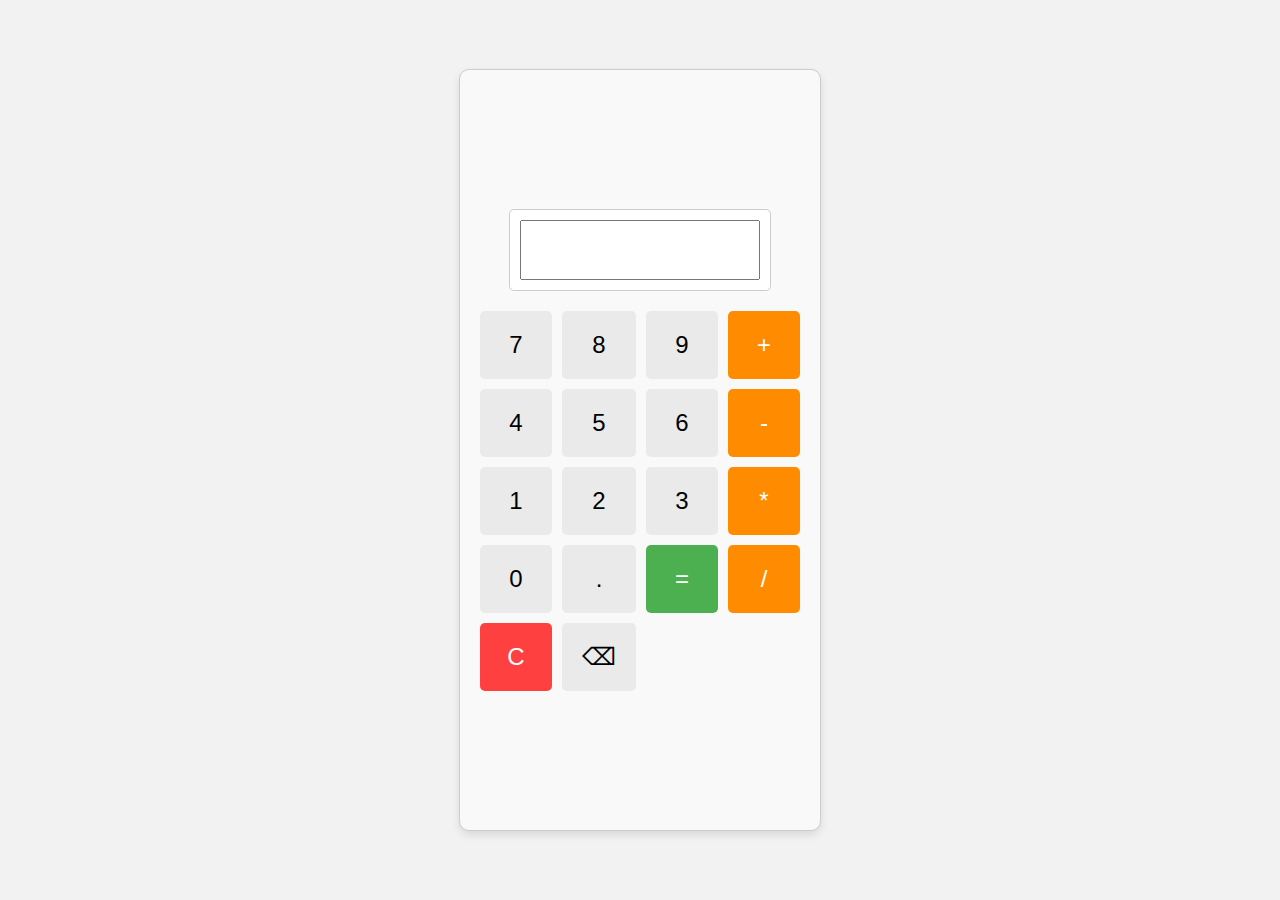
<file: index.html>
<html lang="en">
<head>
  <meta charset="UTF-8">
  <meta http-equiv="X-UA-Compatible" content="IE=edge">
  <meta name="viewport" content="width=device-width, initial-scale=1.0">
  <link rel="stylesheet" href="styles.css">
  <title>Simple Calculator</title>
</head>
<body>
  <div class="calculator">
    <div class="display">
      <input type="text" id="result" readonly>
    </div>
    <div class="buttons">
      <button onclick="appendNumber('7')">7</button>
      <button onclick="appendNumber('8')">8</button>
      <button onclick="appendNumber('9')">9</button>
      <button onclick="appendOperator('+')" class="operator">+</button>
      <button onclick="appendNumber('4')">4</button>
      <button onclick="appendNumber('5')">5</button>
      <button onclick="appendNumber('6')">6</button>
      <button onclick="appendOperator('-')" class="operator">-</button>
      <button onclick="appendNumber('1')">1</button>
      <button onclick="appendNumber('2')">2</button>
      <button onclick="appendNumber('3')">3</button>
      <button onclick="appendOperator('*')" class="operator">*</button>
      <button onclick="appendNumber('0')">0</button>
      <button onclick="appendNumber('.')">.</button>
      <button onclick="calculate()" class="equal">=</button>
      <button onclick="appendOperator('/')" class="operator">/</button>
      <button onclick="clearResult()" class="clear">C</button>
      <button onclick="backspace()" class="backspace">&#9003;</button>
    </div>
  </div>

  <script src="script.js"></script>
</body>
</html>
</file>
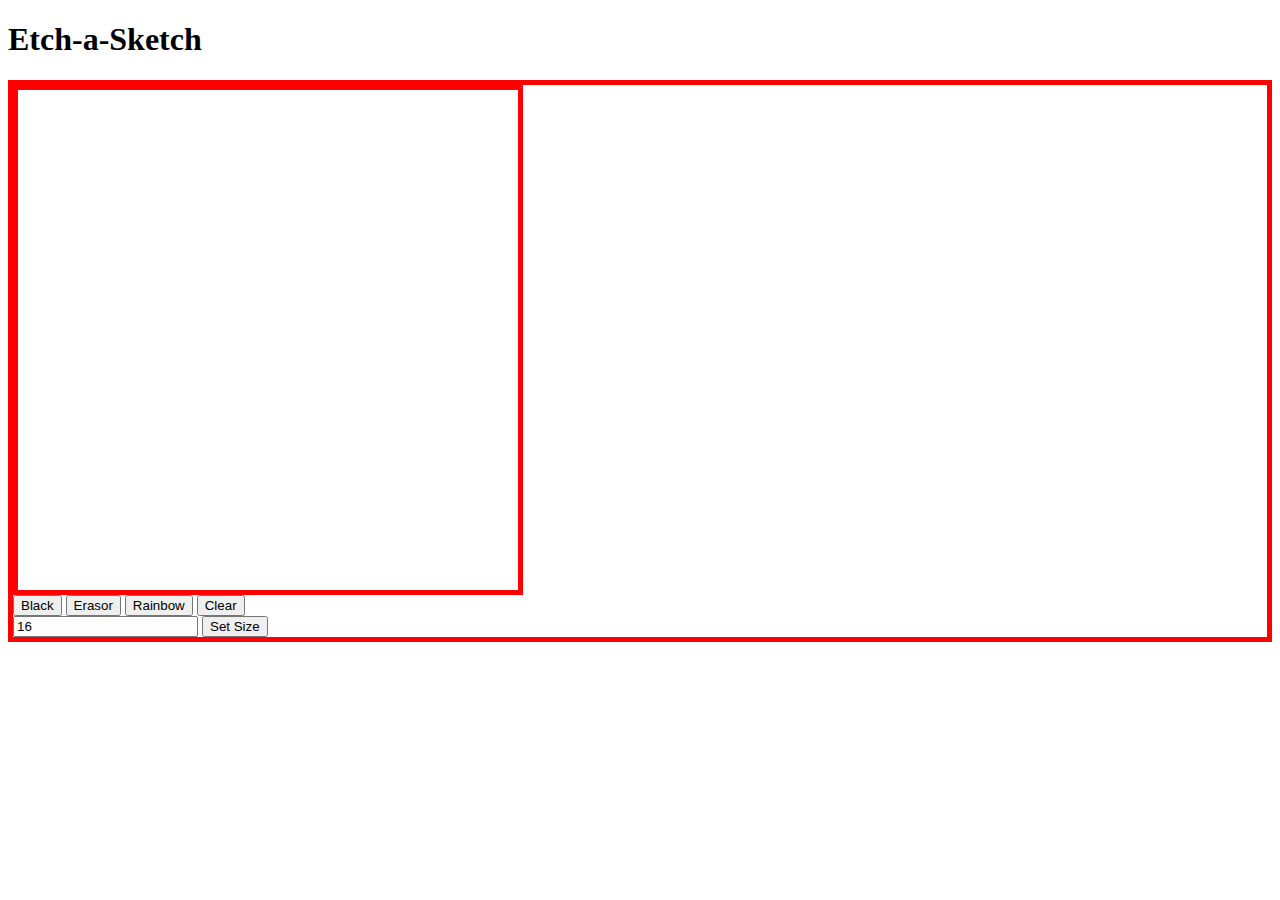
<file: Foundations/EtchaSketch/index.html>
<!DOCTYPE html>
<html lang="en">
    <head>
        <meta charset="UTF-8">
        <meta http-equiv=""X-UA-Compatible" content="IE=edge">
        <meta name="viewport" content="width=device-width, initial-scale=1.0">
        <link rel="stylesheet" href="styles.css">
        <title>EtchaSketch</title>
    </head>
    <body>
        <div class="flex-container">
            <div class="title"><h1>Etch-a-Sketch</h1></div>
            <div class="grid-container">
                <div class="grid"></div>
                <div class="buttons">
                    <button>Black</button>
                    <button>Erasor</button>
                    <button>Rainbow</button>
                    <button>Clear</button>
                </div>
                <div>
                    <input type="text" placeholder="Size of Grid" value="16" onchange="changeSize(this.value)" />
                    <button>Set Size</button> 
                </div>
            </div>
        </div>

        <script type="text/javascript" src="script.js"></script>
    </body>
</html>
</file>
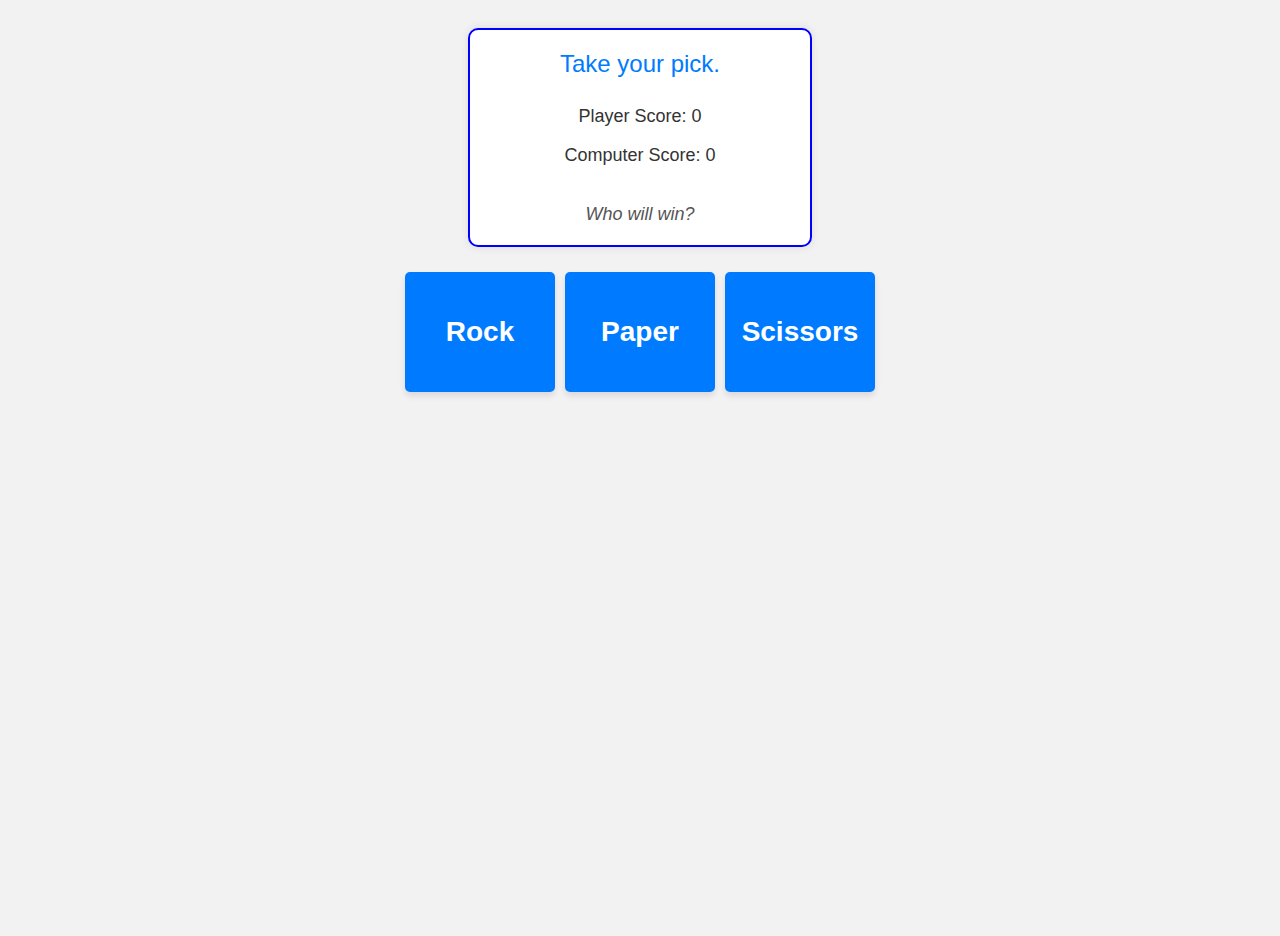
<file: Foundations/RockPaperScissors/docs/index.html>
<!DOCTYPE html>
<html>
  <head>
    <meta charset="utf-8">
    <title>RockPaperScissors</title>
    <link rel="stylesheet" href="styles.css">
  </head>
  <body>
    <div class="container">
      <div class="resultsbox">
        <div class="results">Take your pick.</div>
        <div class="score">
          <p>Player Score: <span class="player-score">0</span></p>
          <p>Computer Score: <span class="computer-score">0</span></p>
        </div>
        <div class="message">Who will win?</div>
        <button class="replay-button hidden">Replay</button>
      </div>
      <div class="buttonbox">
        <button class="button">Rock</button>
        <button class="button">Paper</button>
        <button class="button">Scissors</button>
      </div>
    </div>

    <script type="text/javascript" src="script.js"></script>
  </body>
</html>
</file>
<file: styles.css>
body {
  display: flex;
  justify-content: center;
  align-items: center;
  height: 100vh;
  margin: 0;
  padding: 0;
  background-color: #f2f2f2;
}

.calculator {
  display: flex;
  flex-direction: column;
  align-items: center;
  justify-content: center;
  width: 320px;
  height: 80vh;
  border: 1px solid #ccc;
  border-radius: 10px;
  box-shadow: 0 4px 8px rgba(0, 0, 0, 0.1);
  padding: 20px;
  background-color: #f9f9f9;
}

.display {
  margin-bottom: 20px;
  background-color: #fff;
  border: 1px solid #ccc;
  border-radius: 5px;
  padding: 10px;
}

input[type="text"] {
  width: 240px;
  height: 60px;
  padding: 10px;
  font-size: 24px;
  text-align: right;
}

.buttons {
  display: grid;
  grid-template-columns: repeat(4, 1fr);
  gap: 10px;
}

button {
  padding: 20px;
  font-size: 24px;
  text-align: center;
  background-color: #eaeaea;
  border: none;
  border-radius: 5px;
  cursor: pointer;
  transition: background-color 0.3s ease;
}

button:hover {
  background-color: #d1d1d1;
}

button.operator {
  background-color: #ff8c00;
  color: #fff;
}

button.clear {
  background-color: #ff4040;
  color: #fff;
}

button.equal {
  background-color: #4caf50;
  color: #fff;
}
</file>
<file: Foundations/EtchaSketch/styles.css>
.grid{
   width: 500px;
   height: 500px;
   display: grid;
   border: 5px solid red;
}
.grid-container{
   border: 5px solid red;
}
</file>
<file: Foundations/RockPaperScissors/docs/styles.css>
body {
    background-color: #f2f2f2;
    font-family: Arial, sans-serif;
  }
  
  .container {
    display: flex;
    flex-direction: column;
    align-items: center;
    justify-content: flex-start;
    height: 100vh;
    padding-top: 20px;
  }
  
  .resultsbox {
    display: flex;
    flex-direction: column;
    align-items: center;
    justify-content: center;
    border: 2px solid blue;
    width: 300px;
    padding: 20px;
    margin-bottom: 20px;
    background-color: #fff;
    box-shadow: 0 0 10px rgba(0, 0, 0, 0.1);
    border-radius: 10px;
  }
  
  .results {
    font-size: 24px;
    text-align: center;
    margin-bottom: 10px;
    color: #007bff;
  }
  
  .score {
    font-size: 18px;
    text-align: center;
    margin-bottom: 10px;
    color: #333;
  }
  
  .message {
    font-size: 18px;
    text-align: center;
    margin-top: 10px;
    color: #555;
    font-style: italic;
  }
  
  .buttonbox {
    display: flex;
    justify-content: center;
    flex-wrap: wrap;
  }
  
  .button {
    width: 150px;
    height: 120px;
    font-size: 28px;
    font-weight: bold;
    color: #fff;
    background-color: #007bff;
    border: none;
    border-radius: 5px;
    cursor: pointer;
    transition: background-color 0.3s ease;
    margin: 5px;
    box-shadow: 0 4px 6px rgba(0, 0, 0, 0.1);
  }
  
  .button:hover {
    background-color: #0056b3;
    transform: scale(1.05);
  }
  
  .button.disabled {
    background-color: #ccc;
    cursor: not-allowed;
  }
  
  .button.disabled:hover {
    background-color: #ccc;
    transform: scale(1);
    box-shadow: none;
  }
  
  .replay-button {
    margin-top: 20px;
  }
  
  .hidden {
    display: none;
  }
  
  @media (max-width: 480px) {
    .button {
      width: 120px;
      height: 90px;
      font-size: 24px;
    }
  }
</file>
